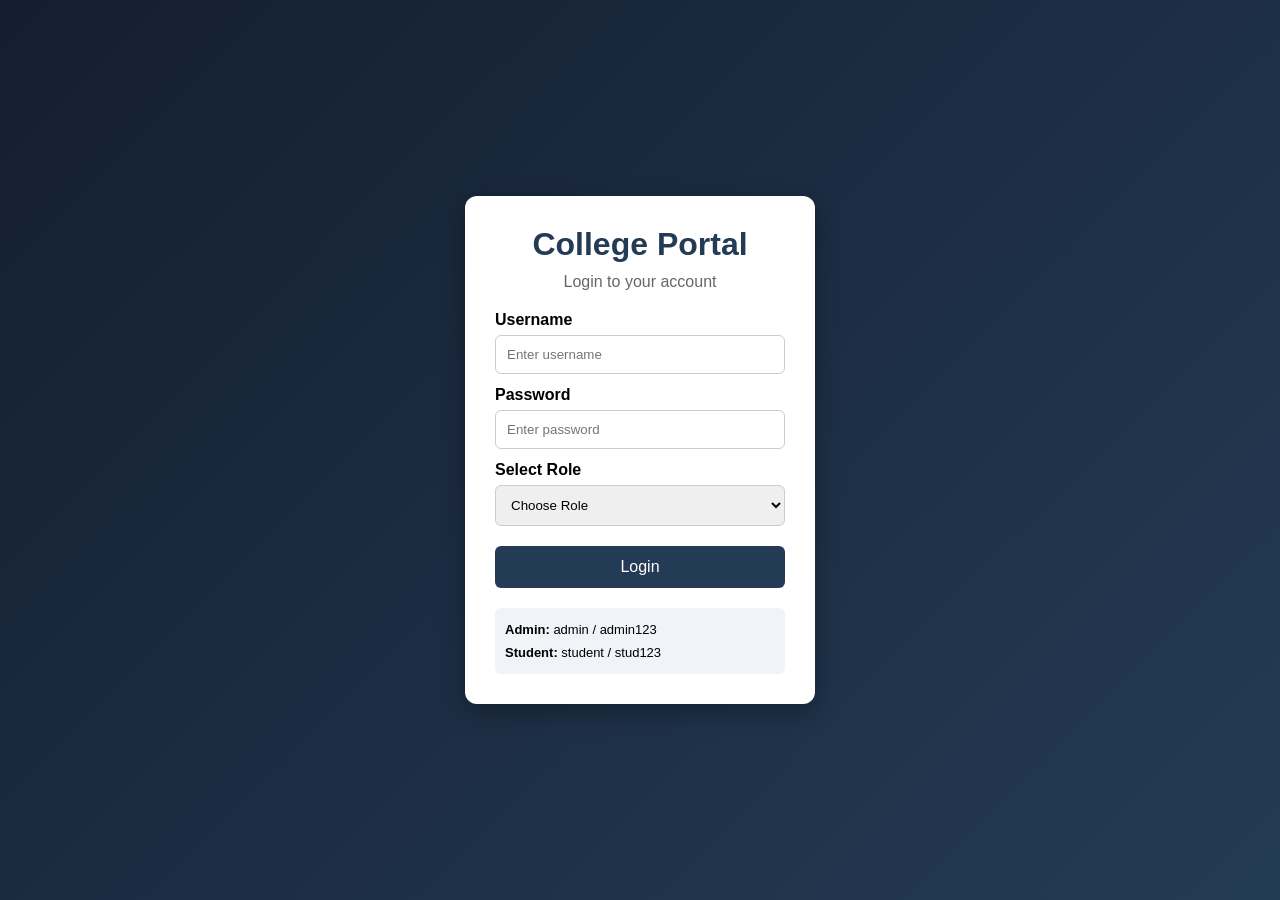
<file: index.html>
<!DOCTYPE html>
<html lang="en">
<head>
    <meta charset="UTF-8">
    <meta name="viewport" content="width=device-width, initial-scale=1.0">
    <title>College Portal Login</title>
    <link rel="stylesheet" href="style.css">
</head>
<body>
    <div class="login-box">
        <h1>College Portal</h1>
        <p>Login to your account</p>

        <form id="loginForm">
            <label>Username</label>
            <input type="text" id="username"
                   placeholder="Enter username" required>

            <label>Password</label>
            <input type="password" id="password"
                   placeholder="Enter password" required>

            <label>Select Role</label>
            <select id="role" required>
                <option value="">Choose Role</option>
                <option value="admin">Admin</option>
                <option value="student">Student</option>
            </select>

            <button type="submit">Login</button>
            <p id="message"></p>
        </form>

        <div class="demo">
            <b>Admin:</b> admin / admin123<br>
            <b>Student:</b> student / stud123
        </div>
    </div>

    <script src="script.js"></script>
</body>
</html>
</file>
<file: style.css>
* {
    margin: 0;
    padding: 0;
    box-sizing: border-box;
}

body {
    font-family: Arial, sans-serif;
    background: linear-gradient(135deg, #141e30, #243b55);
    min-height: 100vh;
    display: flex;
    justify-content: center;
    align-items: center;
}

.login-box {
    background: white;
    width: 350px;
    padding: 30px;
    border-radius: 12px;
    box-shadow: 0 8px 25px rgba(0, 0, 0, 0.3);
}

h1 {
    text-align: center;
    color: #243b55;
    margin-bottom: 10px;
}

.login-box > p {
    text-align: center;
    margin-bottom: 20px;
    color: #666;
}

label {
    display: block;
    margin: 12px 0 6px;
    font-weight: bold;
}

input, select {
    width: 100%;
    padding: 11px;
    border: 1px solid #ccc;
    border-radius: 6px;
    outline: none;
}

input:focus, select:focus {
    border-color: #243b55;
}

button {
    width: 100%;
    padding: 12px;
    margin-top: 20px;
    border: none;
    border-radius: 6px;
    background: #243b55;
    color: white;
    font-size: 16px;
    cursor: pointer;
}

button:hover {
    background: #141e30;
}

#message {
    margin-top: 12px;
    text-align: center;
    color: red;
}

.demo {
    margin-top: 20px;
    padding: 10px;
    background: #f0f3f7;
    border-radius: 6px;
    line-height: 1.8;
    font-size: 13px;
}
</file>
